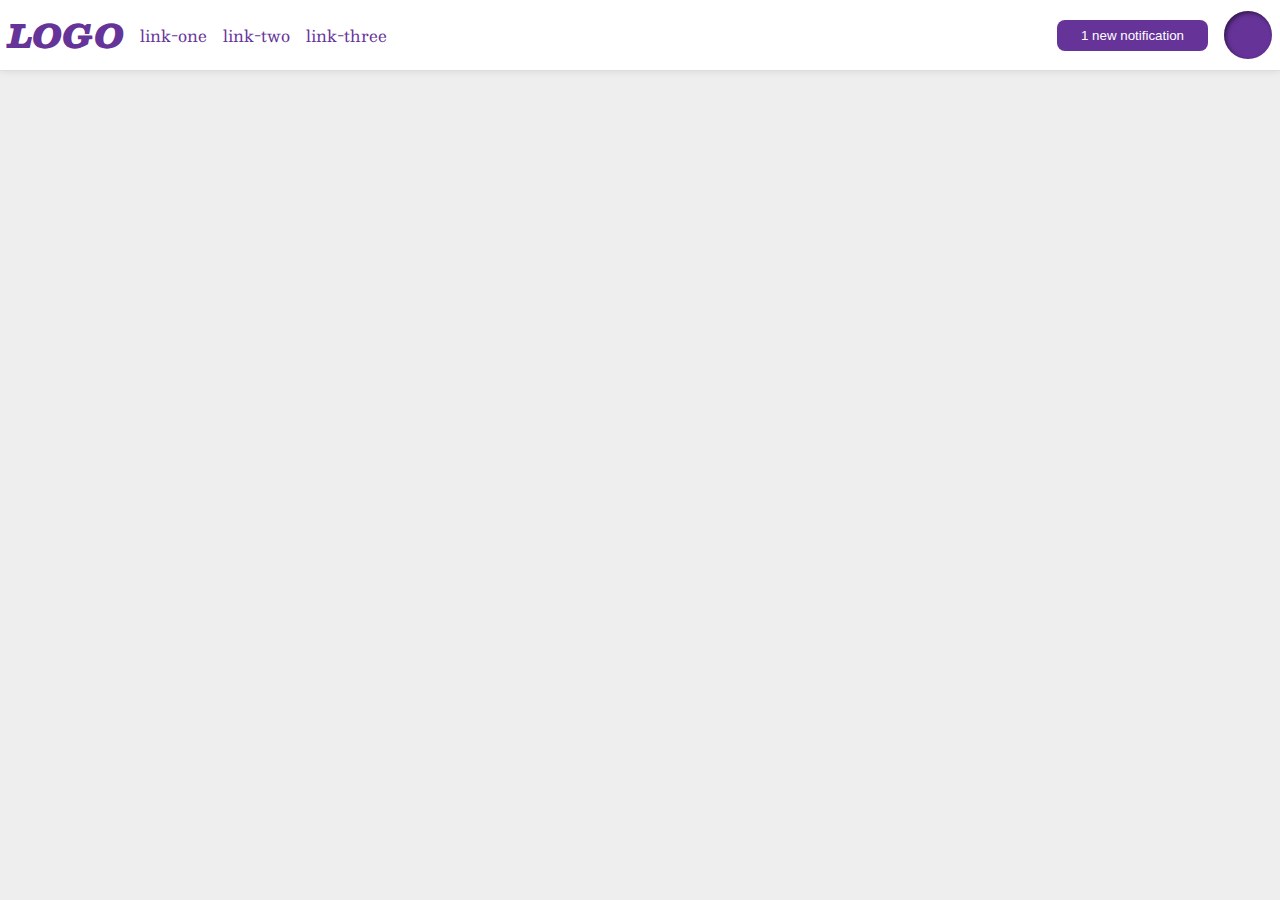
<file: flex/03-flex-header-2/index.html>
<!DOCTYPE html>
<html lang="en">
  <head>
    <meta charset="UTF-8">
    <meta http-equiv="X-UA-Compatible" content="IE=edge">
    <meta name="viewport" content="width=device-width, initial-scale=1.0">
    <title>Flex Header 2</title>
    <link rel="stylesheet" href="style.css">
  </head>
  <body>
    <div class="header">
      <div class="rightside">
        <div class="logo">
          LOGO
        </div>
        <ul class="links">
          <li><a href="google.com">link-one</a></li>
          <li><a href="google.com">link-two</a></li>
          <li><a href="google.com">link-three</a></li>
        </ul>
      </div>
      <div class="leftside">
        <button class="notifications">
          1 new notification
        </button>
        <div class="profile-image"></div>
      </div>
    </div>
  </body>
</html>
</file>
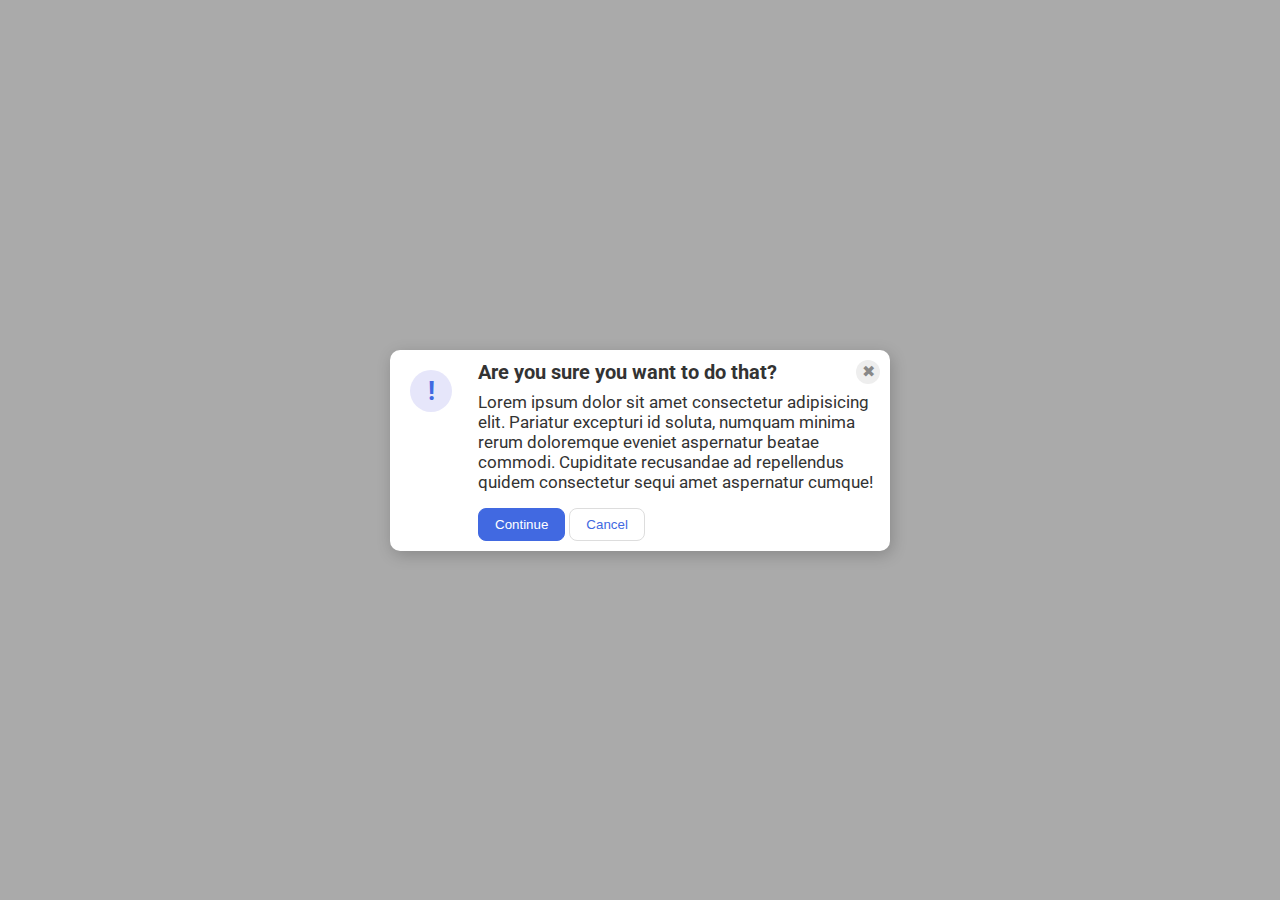
<file: flex/05-flex-modal/index.html>
<!DOCTYPE html>
<html lang="en">
  <head>
    <meta charset="UTF-8">
    <meta http-equiv="X-UA-Compatible" content="IE=edge">
    <meta name="viewport" content="width=device-width, initial-scale=1.0">
    <link rel="stylesheet" href="style.css">
    <title>Modal</title>
  </head>
  <body>
    <div class="modal">
        <div class="icon">!</div>
        <div class="top">
          <div class="header">Are you sure you want to do that?
          <div class="close-button">✖</div>
          </div>
          <div class="text">Lorem ipsum dolor sit amet consectetur adipisicing elit. Pariatur excepturi id soluta, numquam minima rerum doloremque eveniet aspernatur beatae commodi. Cupiditate recusandae ad repellendus quidem consectetur sequi amet aspernatur cumque!</div>
          <button class="continue">Continue</button>
          <button class="cancel">Cancel</button>
    </div>
  </body>
</html>
</file>
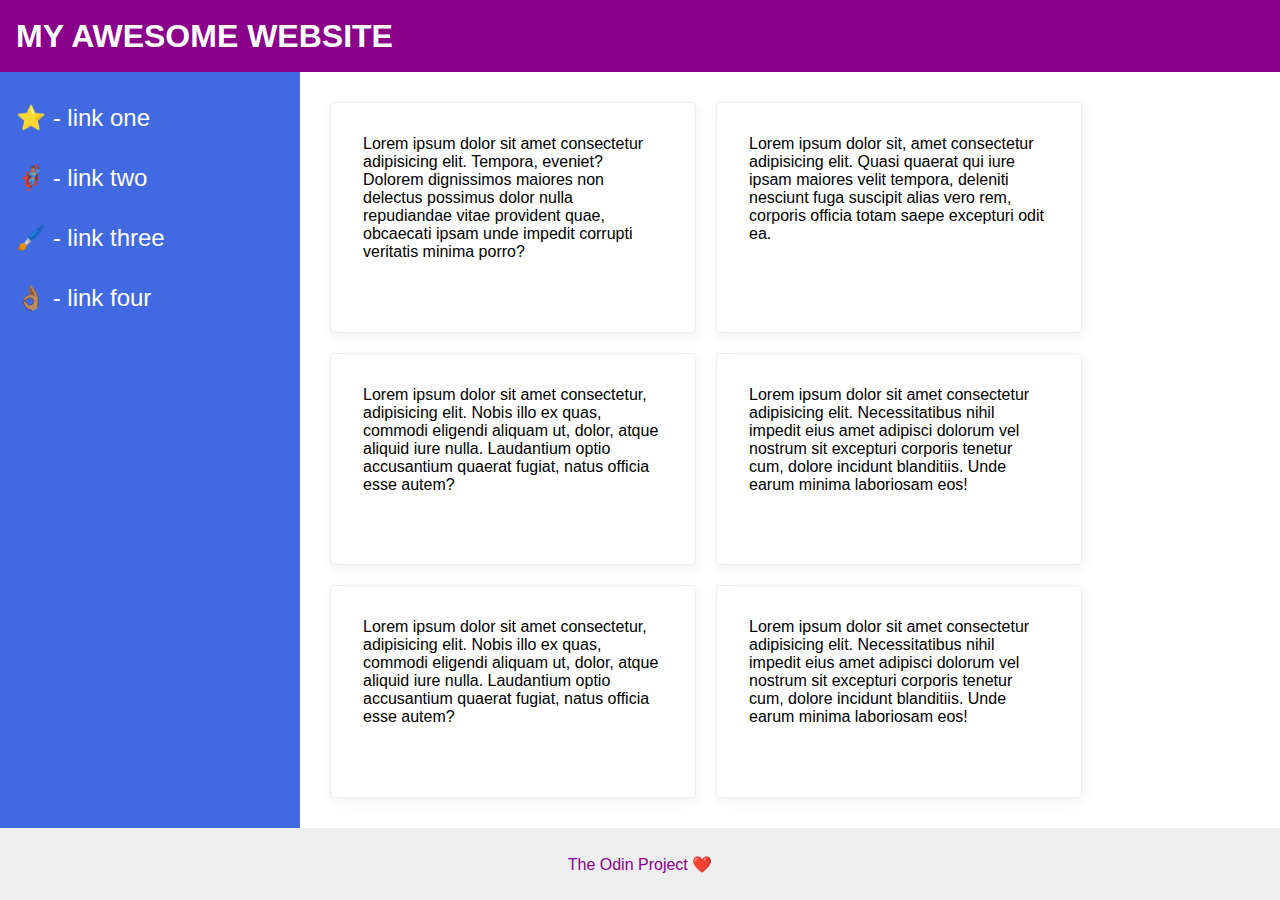
<file: flex/07-flex-layout-2/index.html>
<!DOCTYPE html>
<html lang="en">
  <head>
    <meta charset="UTF-8">
    <meta http-equiv="X-UA-Compatible" content="IE=edge">
    <meta name="viewport" content="width=device-width, initial-scale=1.0">
    <title>The Holy Grail</title>
    <link rel="stylesheet" href="style.css">
  </head>
  <body>
    <div class="header">
      MY AWESOME WEBSITE
    </div>
    <div class="main"> 
      <div class="sidebar">
        <ul>
          <li><a href="#">⭐ - link one</a></li>
          <li><a href="#">🦸🏽‍♂️ - link two</a></li>
          <li><a href="#">🖌️ - link three</a></li>
          <li><a href="#">👌🏽 - link four</a></li>
        </ul>
      </div>
      <div class="deck">
        <div class="card">Lorem ipsum dolor sit amet consectetur adipisicing elit. Tempora, eveniet? Dolorem dignissimos maiores non delectus possimus dolor nulla repudiandae vitae provident quae, obcaecati ipsam unde impedit corrupti veritatis minima porro?</div>
        <div class="card">Lorem ipsum dolor sit, amet consectetur adipisicing elit. Quasi quaerat qui iure ipsam maiores velit tempora, deleniti nesciunt fuga suscipit alias vero rem, corporis officia totam saepe excepturi odit ea.</div>
        <div class="card">Lorem ipsum dolor sit amet consectetur, adipisicing elit. Nobis illo ex quas, commodi eligendi aliquam ut, dolor, atque aliquid iure nulla. Laudantium optio accusantium quaerat fugiat, natus officia esse autem?</div>
        <div class="card">Lorem ipsum dolor sit amet consectetur adipisicing elit. Necessitatibus nihil impedit eius amet adipisci dolorum vel nostrum sit excepturi corporis tenetur cum, dolore incidunt blanditiis. Unde earum minima laboriosam eos!</div>
        <div class="card">Lorem ipsum dolor sit amet consectetur, adipisicing elit. Nobis illo ex quas, commodi eligendi aliquam ut, dolor, atque aliquid iure nulla. Laudantium optio accusantium quaerat fugiat, natus officia esse autem?</div>
        <div class="card">Lorem ipsum dolor sit amet consectetur adipisicing elit. Necessitatibus nihil impedit eius amet adipisci dolorum vel nostrum sit excepturi corporis tenetur cum, dolore incidunt blanditiis. Unde earum minima laboriosam eos!</div>
      </div>
  </div>
    <div class="footer">
      The Odin Project ❤️
    </div>
  </body>
</html>
</file>
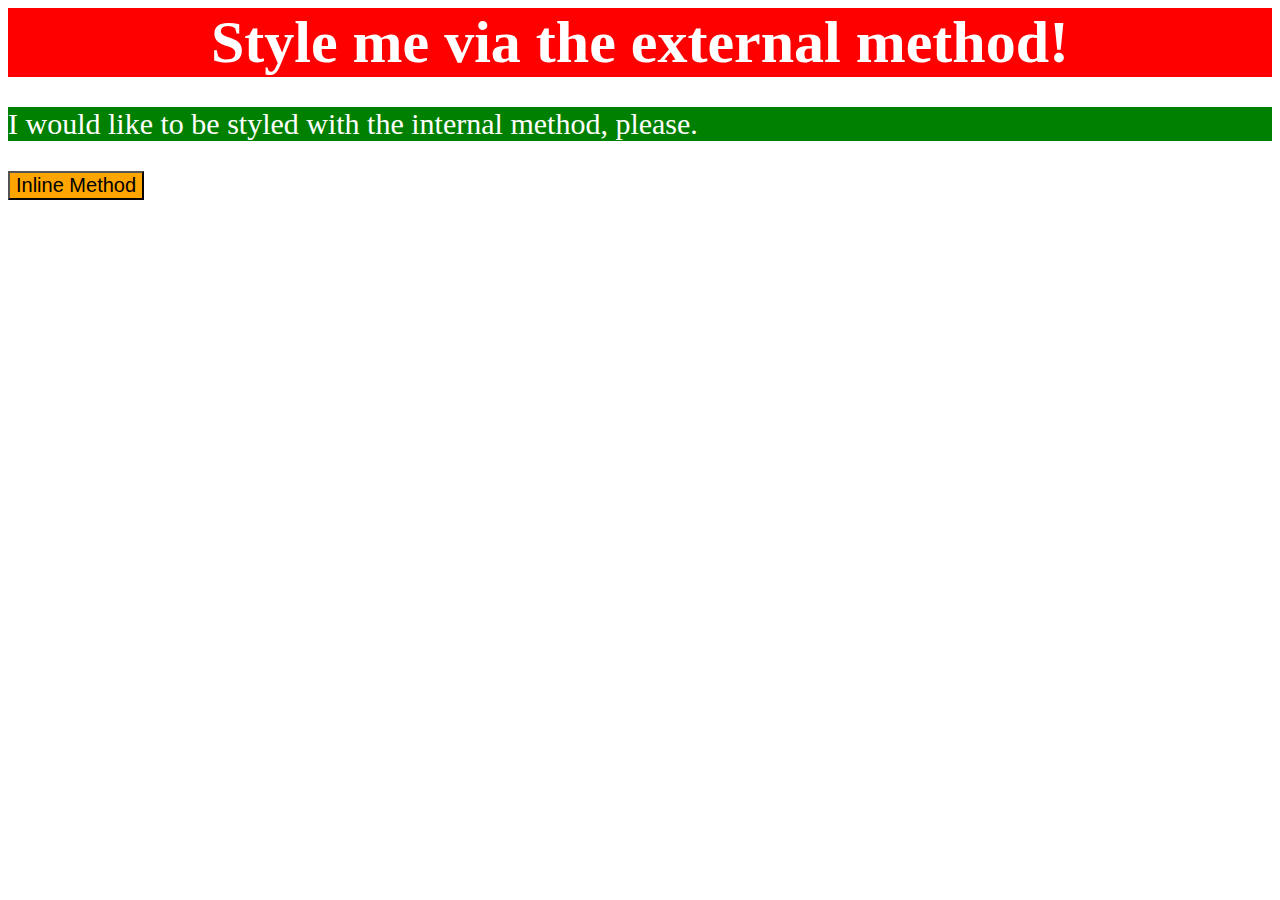
<file: foundations/01-css-methods/index.html>
<!DOCTYPE html>
<html lang="en">
  <head>
    <meta charset="UTF-8">
    <meta http-equiv="X-UA-Compatible" content="IE=edge">
    <meta name="viewport" content="width=device-width, initial-scale=1.0">
    <title>Methods for Adding CSS</title>
    <link rel="stylesheet" href="solution.css">
  </head>
  <body>
    <div id="div">Style me via the external method!</div>
    <style>
      p {
        background-color: green;
        color: white;
        font-size: 30px;
      }
    </style>
    <p>I would like to be styled with the internal method, please.</p>
    <button style="background-color: orange; font-size: 20px;">Inline Method</button>
  </body>
</html>
</file>
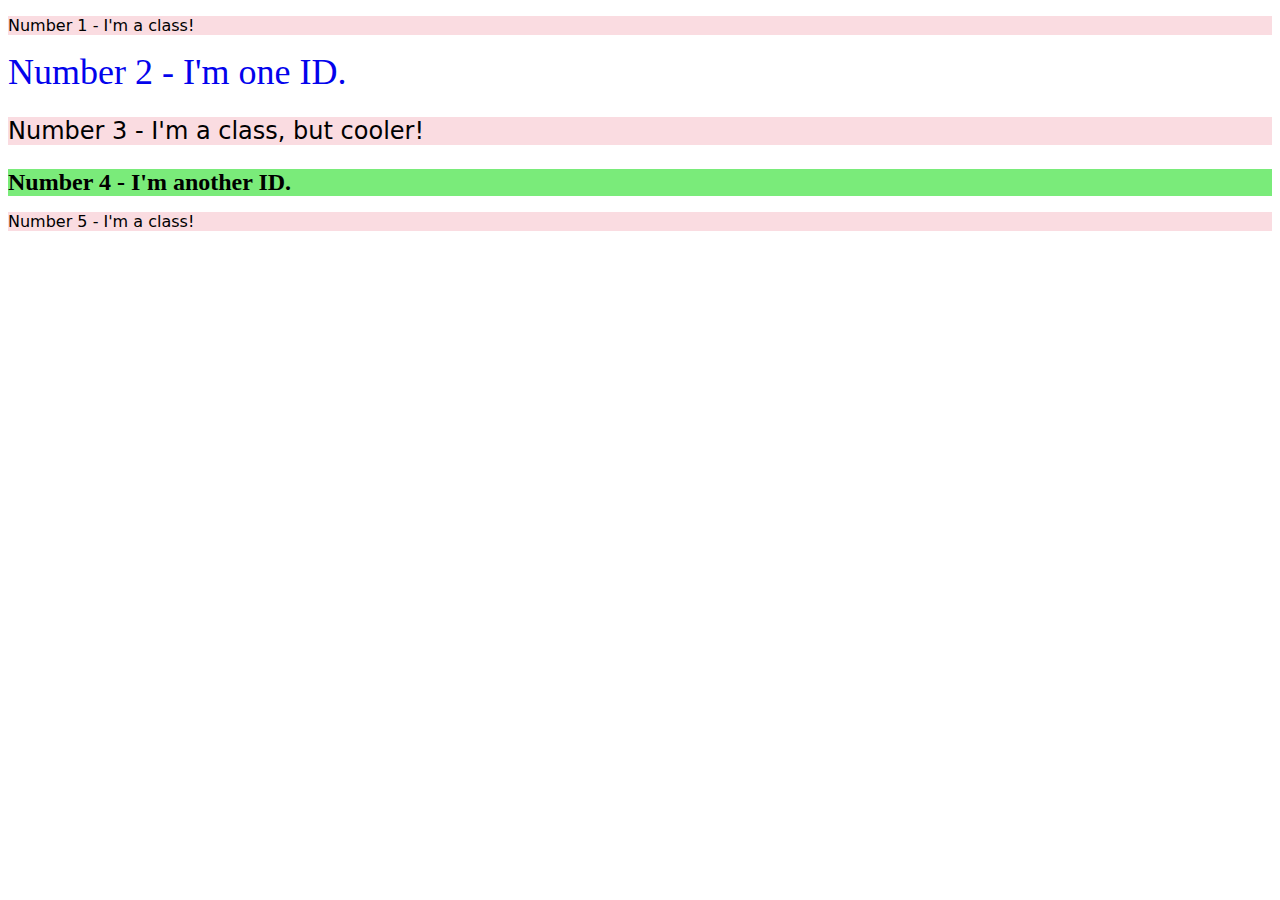
<file: foundations/02-class-id-selectors/index.html>
<!DOCTYPE html>
<html lang="en">
  <head>
    <meta charset="UTF-8">
    <meta http-equiv="X-UA-Compatible" content="IE=edge">
    <meta name="viewport" content="width=device-width, initial-scale=1.0">
    <title>Class and ID Selectors</title>
    <link rel="stylesheet" href="style.css">
  </head>
  <body>
    <p class="odd">Number 1 - I'm a class!</p>
    <div id="n2">Number 2 - I'm one ID.</div>
    <p class="odd n3">Number 3 - I'm a class, but cooler!</p>
    <div id="n4">Number 4 - I'm another ID.</div>
    <p class="odd">Number 5 - I'm a class!</p>
  </body>
</html>
</file>
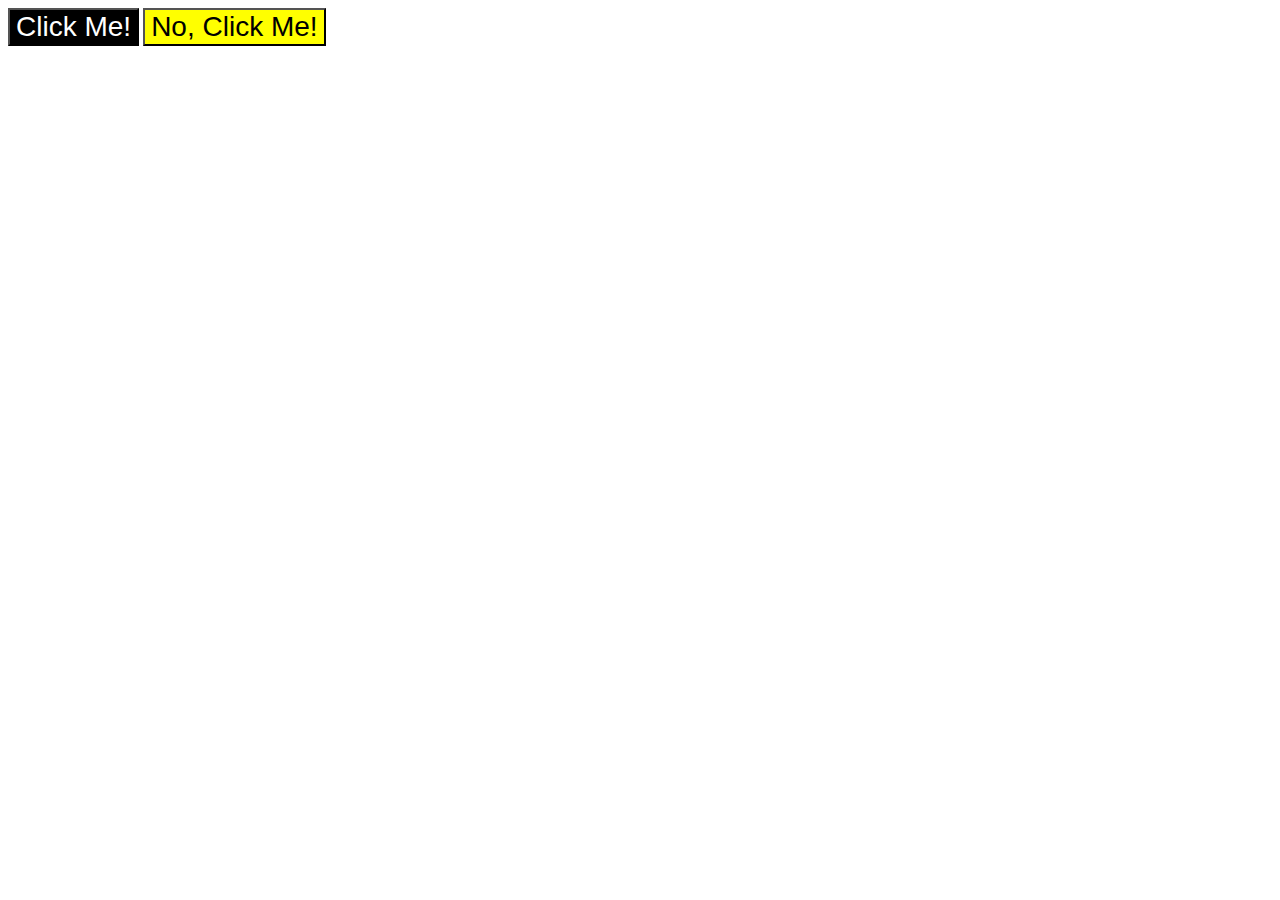
<file: foundations/03-grouping-selectors/index.html>
<!DOCTYPE html>
<html lang="en">
  <head>
    <meta charset="UTF-8">
    <meta http-equiv="X-UA-Compatible" content="IE=edge">
    <meta name="viewport" content="width=device-width, initial-scale=1.0">
    <title>Grouping Selectors</title>
    <link rel="stylesheet" href="style.css">
  </head>
  <body>
    <button class="button b1">Click Me!</button>
    <button class="button b2">No, Click Me!</button>
  </body>
</html>
</file>
<file: flex/03-flex-header-2/style.css>
/* this is some magical font-importing.  
you'll learn about it later. */
@import url('https://fonts.googleapis.com/css2?family=Besley:ital,wght@0,400;1,900&display=swap');

body {
  margin: 0;
  background: #eee;
  font-family: Besley, serif;
}

.header {
  background: white;
  border-bottom: 1px solid #ddd;
  box-shadow: 0 0 8px rgba(0,0,0,.1);
  display: flex;
  padding: 8px;
  justify-content: space-between;
}

.profile-image {
  background: rebeccapurple;
  box-shadow: inset 2px 2px 4px rgba(0,0,0,.5);
  border-radius: 50%;
  width: 48px;
  height: 48px;
}

.logo {
  color: rebeccapurple;
  font-size: 32px;
  font-weight: 900;
  font-style: italic;
}

button {
  border: none;
  border-radius: 8px;
  background: rebeccapurple;
  color: white;
  padding: 8px 24px;
}

a {
  /* this removes the line under our links */
  text-decoration: none;
  color: rebeccapurple;
}

ul {
  list-style-type: none;
  display: flex;
  margin: 0;
  padding: 0;
  gap: 16px;
}

.leftside , .rightside {
  display: flex;
  align-items: center;
  gap: 16px;
}
</file>
<file: flex/05-flex-modal/style.css>
@import url('https://fonts.googleapis.com/css2?family=Roboto:wght@400;700&display=swap');

html, body {
  height: 100%;
}

body {
  font-family: Roboto, sans-serif;
  margin: 0;
  background: #aaa;
  color: #333;
  /* I'll give you this one for free lol */
  display: flex;
  align-items: center;
  justify-content: center;
}

.modal {
  background: white;
  width: 480px;
  border-radius: 10px;
  box-shadow: 2px 4px 16px rgba(0,0,0,.2);
  padding: 10px;
  display: flex;
  gap: 16px;
}

/* .top {
  display: flex;
  align-items: center;
  /* justify-content: space-between; */


.header {
  font-weight: bold;
  font-size: 20px;
  margin-right: auto;
  display: flex;
  align-items: center;
  justify-content: space-between;
  margin-bottom: 8px;
}

.text {
  font-size: 17px;
  margin-bottom: 16px;
}

.icon {
  color: royalblue;
  font-size: 26px;
  font-weight: 700;
  background: lavender;
  width: 42px;
  height: 42px;
  border-radius: 50%;
  display: flex;
  align-items: center;
  justify-content: center;
  margin: 10px;
    flex-shrink: 0;
}

.close-button {
  background: #eee;
  border-radius: 50%;
  color: #888;
  font-weight: 400;
  font-size: 16px;
  height: 24px;
  width: 24px;
  display: flex;
  align-items: center;
  justify-content: center;
}

button {
  padding: 8px 16px;
  border-radius: 8px;
}

button.continue {
  background: royalblue;
  border: 1px solid royalblue;
  color: white;
}

button.cancel {
  background: white;
  border: 1px solid #ddd;
  color: royalblue;
}
</file>
<file: flex/07-flex-layout-2/style.css>
body {
  font-family: -apple-system, BlinkMacSystemFont, 'Segoe UI', Roboto, Oxygen, Ubuntu, Cantarell, 'Open Sans', 'Helvetica Neue', sans-serif;
  margin: 0;
  min-height: 100vh;
  display: flex;
  flex-direction: column;
}

.header {
  height: 72px;
  background: darkmagenta;
  color: white;
  font-size: 32px;
  font-weight: 900;
  display: flex;
  align-items: center;
  padding-left: 16px;
}

.main {
  display: flex;
  flex: 1;
}

.footer {
  height: 72px;
  background: #eee;
  color: darkmagenta;
  display: flex;
  margin-top: auto;
  justify-content: center;
  align-items: center;
}

.sidebar {
  width: 300px;
  background: royalblue;
  display: flex;
  flex-shrink: 0;

}

.card {
  border: 1px solid #eee;
  box-shadow: 2px 4px 16px rgba(0,0,0,.06);
  border-radius: 4px;
  display: flex;
  padding: 32px;
  margin: 10px;
  width: 300px;
  flex-shrink: 0;

}

.deck {
  display: flex;
  flex-wrap: wrap;
  padding: 20px;
}

ul {
  list-style: none;
  padding: 0px;
}

li {
  padding: 16px;
}

a {
  text-decoration: none;
  color: white;
  font-size: 24px;
}
</file>
<file: foundations/01-css-methods/solution.css>
#div {
    background-color: red;
    color: white;
    font-size: 60px;
    text-align: center;
    font-weight: bold;
}
</file>
<file: foundations/02-class-id-selectors/style.css>
.odd {
    background-color: rgb(250, 220, 225);
    font-family:Verdana, 'DejaVu Sans', sans-serif;
}

#n2 {
    color:rgb(3, 3, 236);
    font-size: 36px;
}

.n3 {
    font-size: 24px;
}

#n4 {
    background-color: rgb(122, 235, 122);
    font-size: 24px;
    font-weight: bold;
}
</file>
<file: foundations/03-grouping-selectors/style.css>
.b1 {
    background-color: #000000;
    color: #ffffff;
}

.b2{ 
    background-color: rgb(255, 255, 0);
}

.button {
    font-size: 28px;
    font-family: Helvetica, "Times New Roman", sans-serif;
}
</file>
